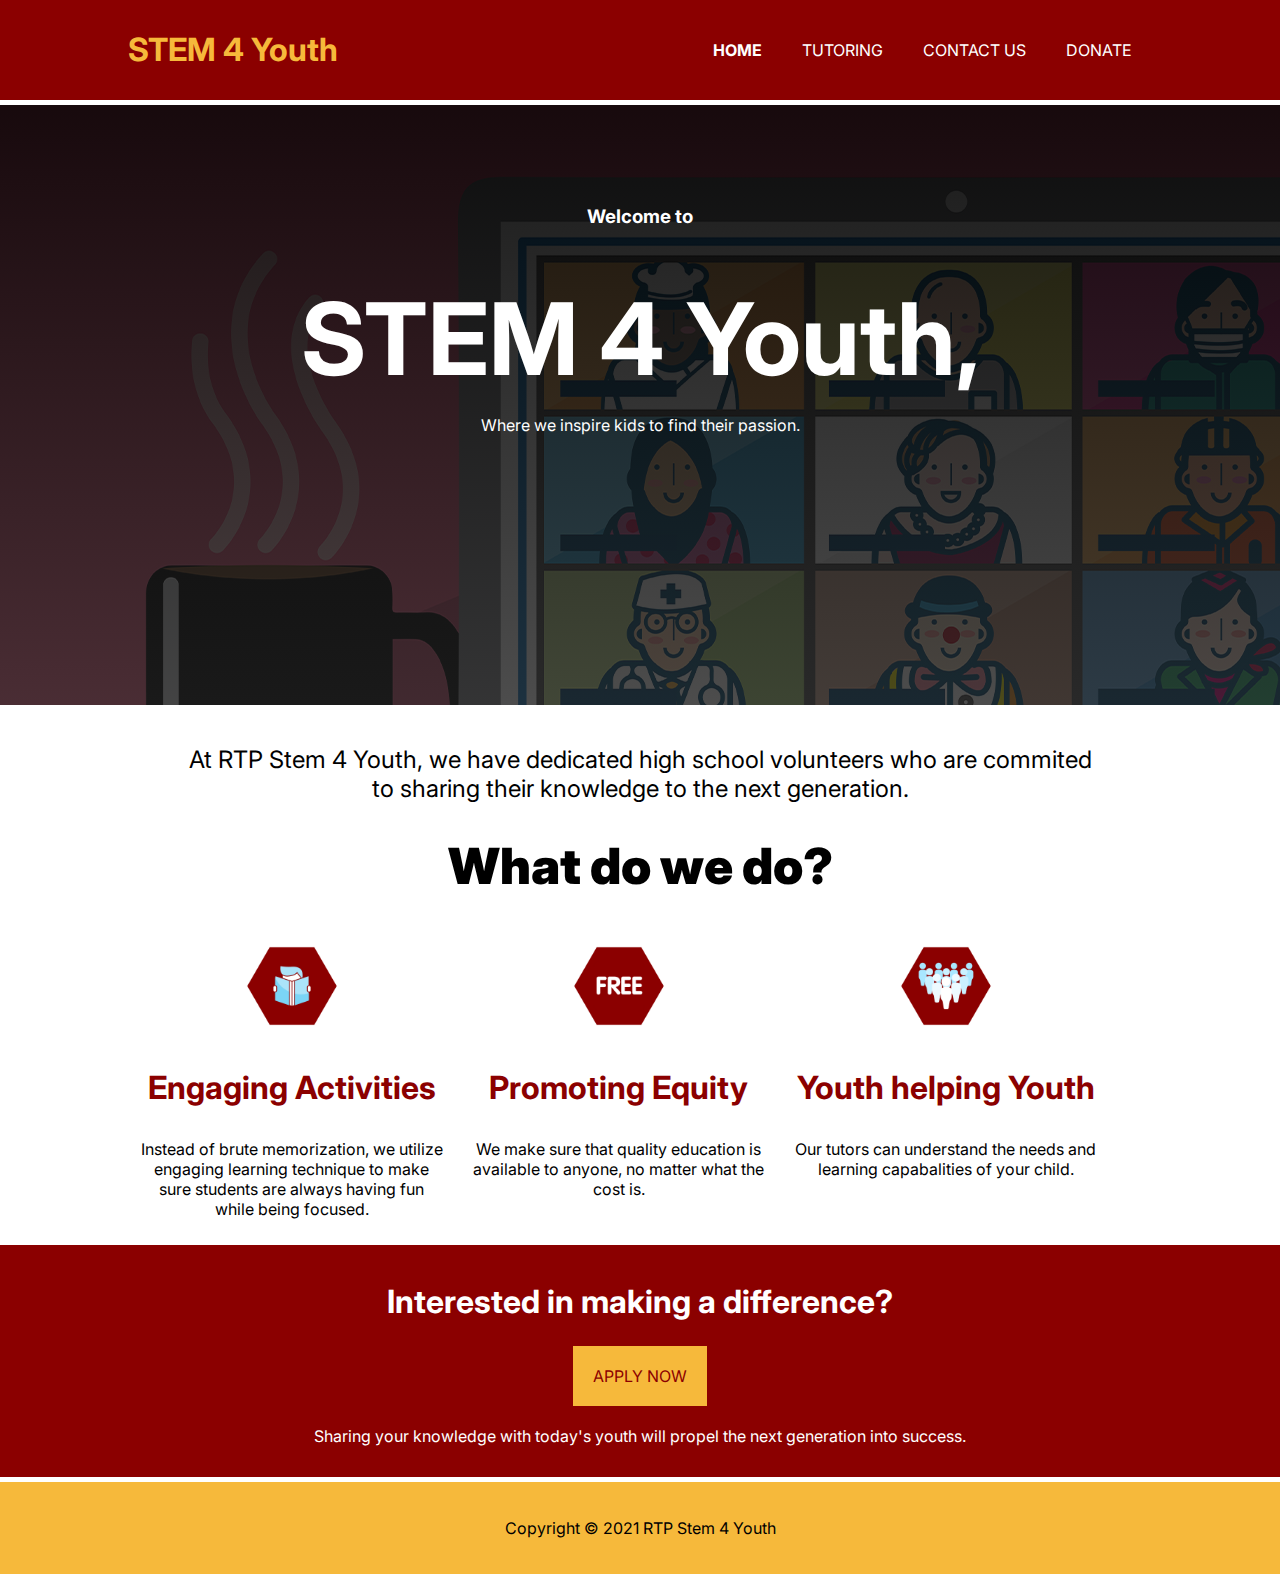
<file: index.html>
<!DOCTYPE HTML>
<html lang="en">
    <head>
        <meta name="viewport" content="with=device-width, intial-scale=1.0">
        <title>Stem 4 Youth</title>
        <link rel="stylesheet" href="style.css">
        <link rel="preconnect" href="https://fonts.googleapis.com">
        <link rel="preconnect" href="https://fonts.gstatic.com" crossorigin>
        <link href="https://fonts.googleapis.com/css2?family=Inter:wght@600&display=swap" rel="stylesheet">
        <link rel="preconnect" href="https://fonts.googleapis.com">
        <link rel="preconnect" href="https://fonts.gstatic.com" crossorigin>
        <link href="https://fonts.googleapis.com/css2?family=Inter&display=swap" rel="stylesheet">
    </head>
    <body>
        <header>
            <div class="container">
                    <div id="logo">
                        <h1><span class="highlight">STEM 4 Youth</span></h1>   
                    </div>
                    <nav>
                        <div class="navlinks">
                            <ul>
                                <li class="current"><a href="">HOME</a></li>
                                <li><a href="about.html">TUTORING</a></li>
                                <li><a href="contact.html">CONTACT US</a></li>
                                <li><a href="contact.html">DONATE</a></li>
                            </ul>   
                        </div>
                    </nav>
            </div>
        </header>

        <section id="showcase">
            <div class="container">
                <h3>Welcome to</h4> 
                <h1>STEM 4 Youth,</h1> 
                <p>Where we inspire kids to find their passion.</p> 
            </div>
        </section>

        <section id="about">
            <div class="container">
                <h2>At RTP Stem 4 Youth, we have dedicated high school volunteers who are commited to sharing their knowledge to the next generation.</h2>
                <h1>What do we do?</h1>
            </div>
        </section>

        <section id="boxes">
            <div class = "container">
                <div class="box">
                    <img src="images/logo_learning.png">
                    <h3>Engaging Activities</h3>
                    <p>Instead of brute memorization, we utilize engaging learning technique to make sure students are always having fun while being focused.</p>
                </div>
                <div class="box">
                    <img src="images/logo_free.png">
                    <h3>Promoting Equity</h3>
                    <p>We make sure that quality education is available to anyone, no matter what the cost is.</p>
                </div>
                <div class="box">
                    <img src="images/logo_helping.png">
                    <h3>Youth helping Youth</h3>
                    <p>Our tutors can understand the needs and learning capabalities of your child.</p>
                </div>
            </div>
        </section>
        
        <section id="apply">
            <div class = "container">
                <h1>Interested in making a difference?</h1>
                <div class="button_cont" align="center"><a class="applybutton" href="https://google.com" target="_blank" rel="nofollow noopener noreferrer" draggable="false">Apply Now</a></div>
                <p>Sharing your knowledge with today's youth will propel the next generation into success.</p>
            </div>
        </section>
        <footer>
            <p>Copyright &copy; 2021 RTP Stem 4 Youth</p>
        </footer>
    </body>
</html>
</file>
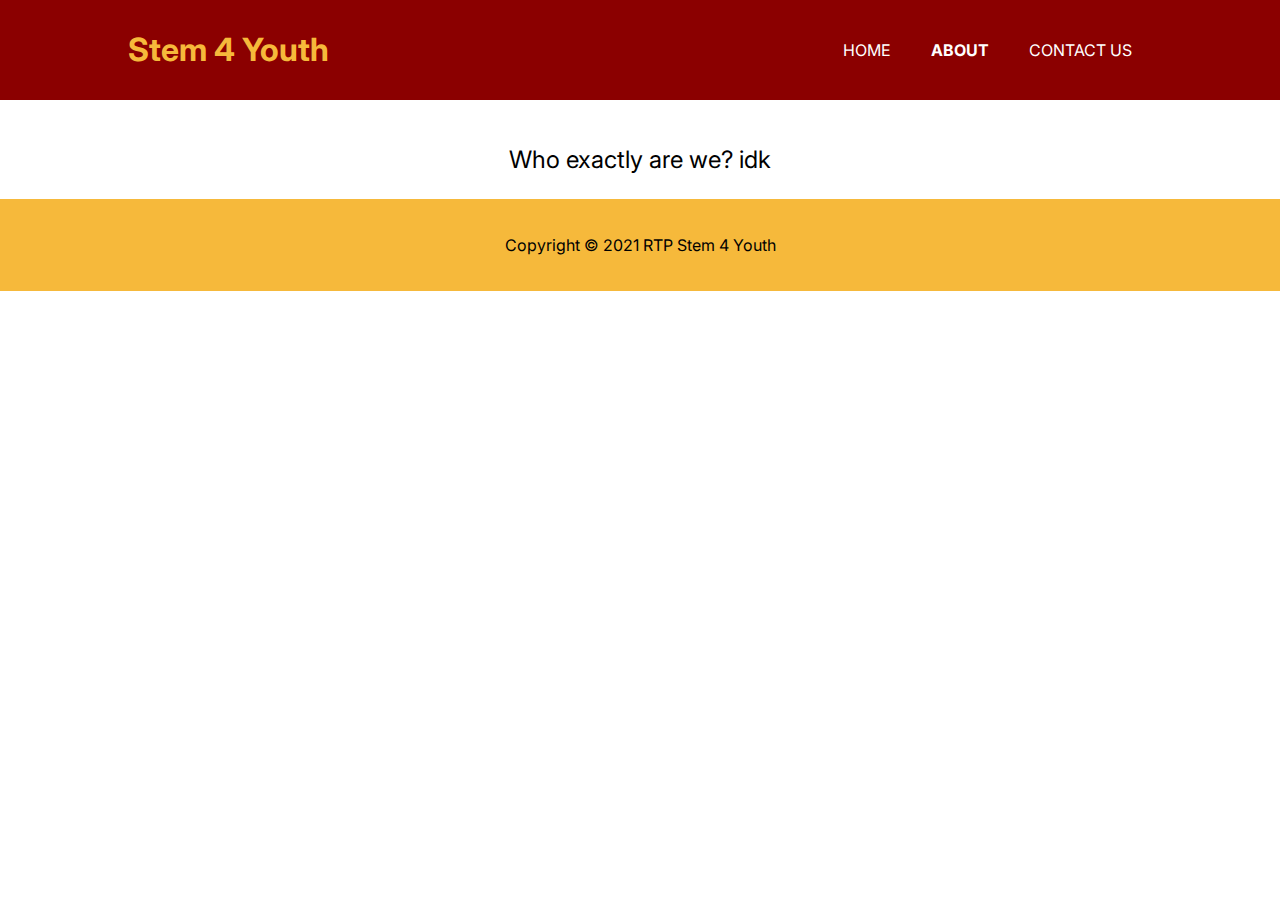
<file: about.html>
<!DOCTYPE HTML>
<html lang="en">
    <head>
        <meta name="viewport" content="with=device-width, intial-scale=1.0">
        <title>About</title>
        <link rel="stylesheet" href="style.css">
        <link rel="preconnect" href="https://fonts.googleapis.com">
        <link rel="preconnect" href="https://fonts.gstatic.com" crossorigin>
        <link href="https://fonts.googleapis.com/css2?family=Inter:wght@600&display=swap" rel="stylesheet">
        <link rel="preconnect" href="https://fonts.googleapis.com">
        <link rel="preconnect" href="https://fonts.gstatic.com" crossorigin>
        <link href="https://fonts.googleapis.com/css2?family=Inter&display=swap" rel="stylesheet">
    </head>
    <body>
        <header>
            <div class="container">
                    <div id="logo">
                        <h1><span class="highlight">Stem 4 Youth</span></h1>   
                    </div>
                    <nav>
                        <div class="navlinks">
                            <ul>
                                <li><a href="index.html">HOME</a></li>
                                <li class="current"><a href="about.html">ABOUT</a></li>
                                <li><a href="contact.html">CONTACT US</a></li>
                            </ul>   
                        </div>
                    </nav>
            </div>
        </header>

        <section id="about">
            <div class="container">
                <h2>Who exactly are we? idk</h2>
            </div>
        </section>

        <section id="main">
            <div class = "container">
                
            </div>
        </section>
        
        <footer>
            <p>Copyright &copy; 2021 RTP Stem 4 Youth</p>
        </footer>
    </body>
</html>
</file>
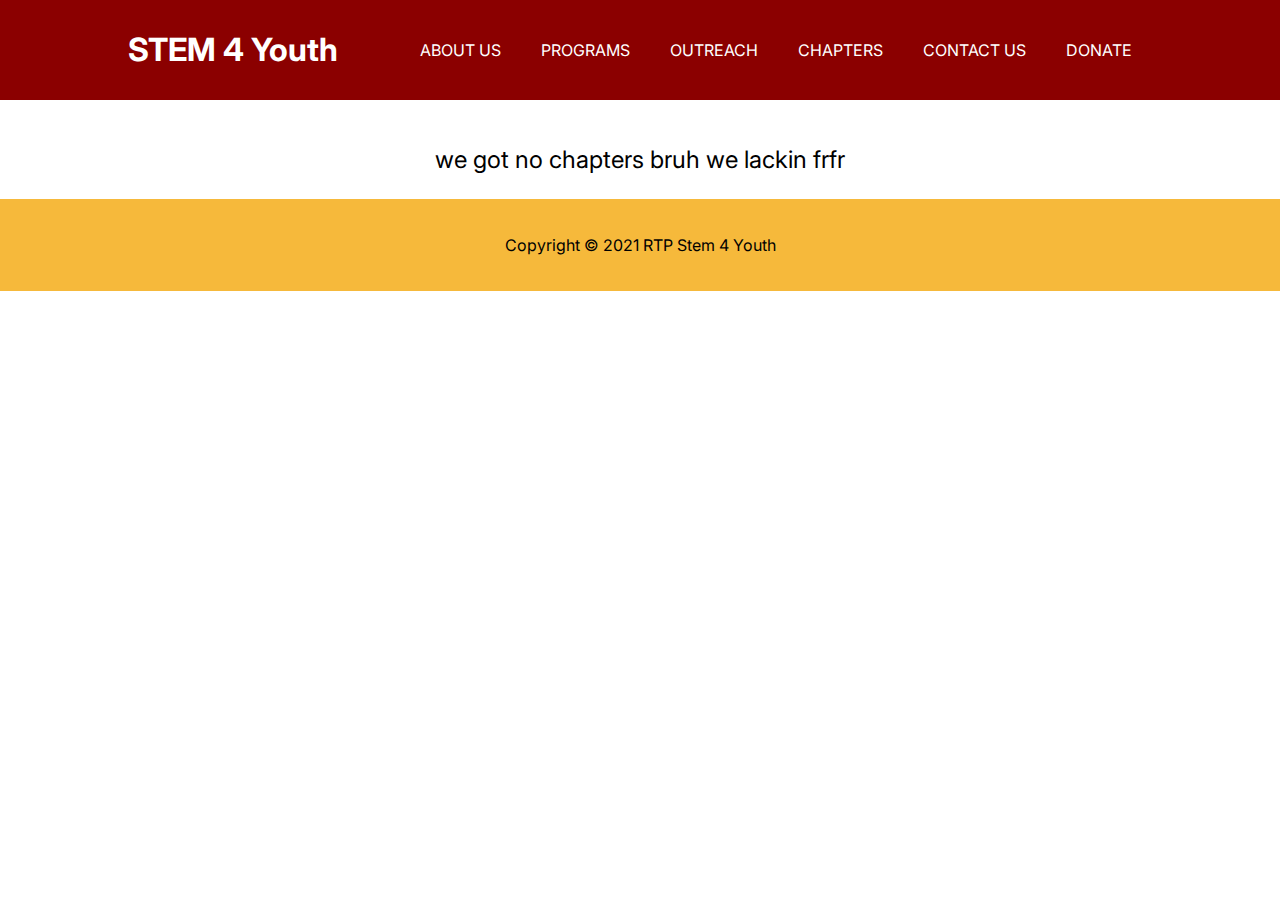
<file: chapters.html>
<!DOCTYPE HTML>
<html lang="en">
    <head>
        <meta name="viewport" content="with=device-width, intial-scale=1.0">
        <title>Stem 4 Youth</title>
        <link rel="stylesheet" href="style.css">
        <link rel="preconnect" href="https://fonts.googleapis.com">
        <link rel="preconnect" href="https://fonts.gstatic.com" crossorigin>
        <link href="https://fonts.googleapis.com/css2?family=Inter:wght@600&display=swap" rel="stylesheet">
        <link rel="preconnect" href="https://fonts.googleapis.com">
        <link rel="preconnect" href="https://fonts.gstatic.com" crossorigin>
        <link href="https://fonts.googleapis.com/css2?family=Inter&display=swap" rel="stylesheet">
    </head>
    <body>
        <header>
            <div class="container">
                    <div id="logo">
                        <span class="highlight"><a href="home.html"><h1>STEM 4 Youth</h1></a></span>   
                    </div>
                    <nav>
                        <div class="navlinks">
                            <ul>
                                <li><a href="about.html">ABOUT US</a></li>
                                <li><a href="programs.html">PROGRAMS</a></li>
                                <li><a href="outreach.html">OUTREACH</a></li>
                                <li><a href="chapters.html">CHAPTERS</a></li>
                                <li><a href="contact.html">CONTACT US</a></li>
                                <li><a href="donate.html">DONATE</a></li>
                            </ul>   
                        </div>
                    </nav>
            </div>
        </header>

        <section id="about">
            <div class="container">
                <h2>we got no chapters bruh we lackin frfr</h2>
            </div>
        </section>

        <section id="main">
            <div class = "container">
                
            </div>
        </section>
        <footer>
            <p>Copyright &copy; 2021 RTP Stem 4 Youth</p>
        </footer>
    </body>
</html>
</file>
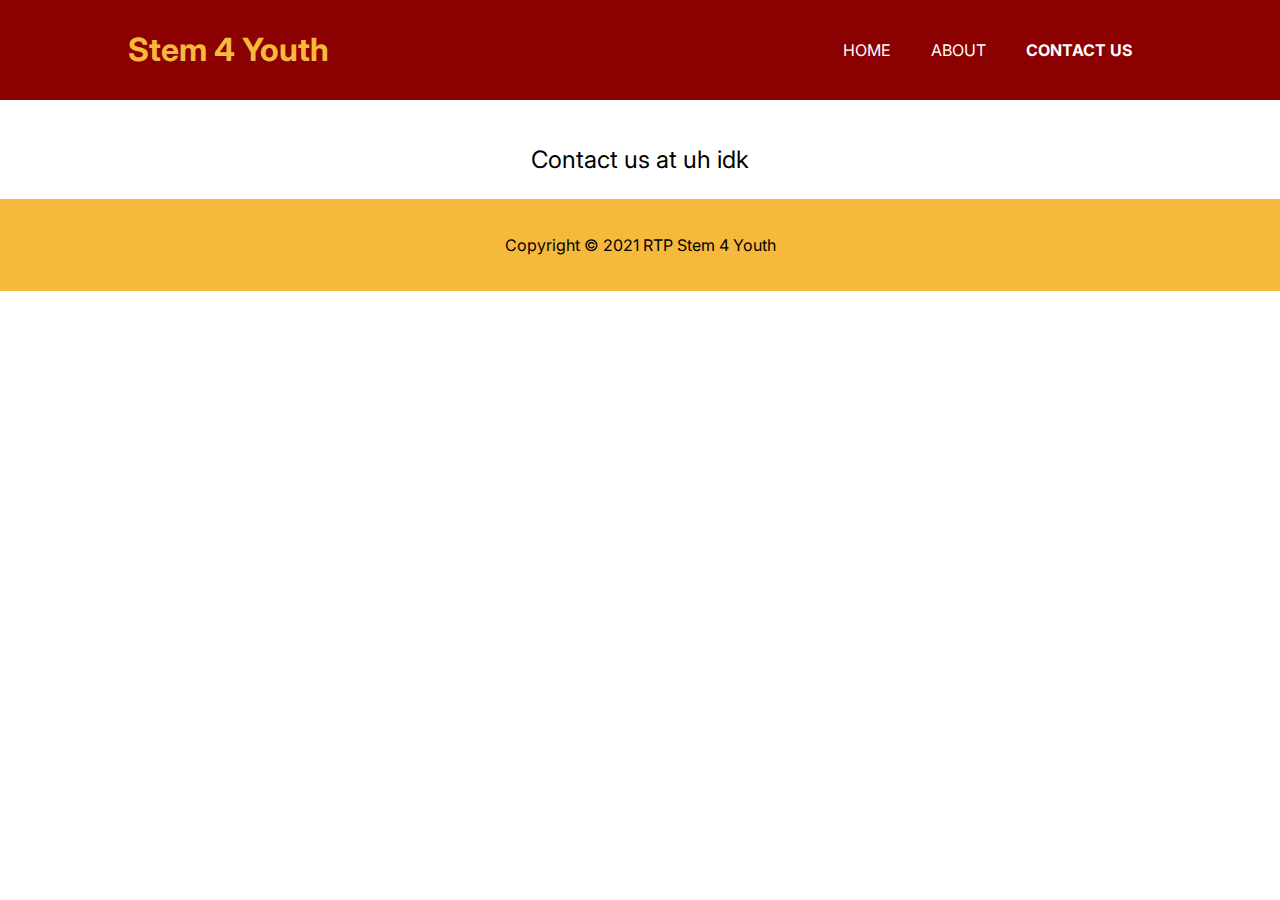
<file: contact.html>
<!DOCTYPE HTML>
<html lang="en">
    <head>
        <meta name="viewport" content="with=device-width, intial-scale=1.0">
        <title>About</title>
        <link rel="stylesheet" href="style.css">
        <link rel="preconnect" href="https://fonts.googleapis.com">
        <link rel="preconnect" href="https://fonts.gstatic.com" crossorigin>
        <link href="https://fonts.googleapis.com/css2?family=Inter:wght@600&display=swap" rel="stylesheet">
        <link rel="preconnect" href="https://fonts.googleapis.com">
        <link rel="preconnect" href="https://fonts.gstatic.com" crossorigin>
        <link href="https://fonts.googleapis.com/css2?family=Inter&display=swap" rel="stylesheet">
    </head>
    <body>
        <header>
            <div class="container">
                    <div id="logo">
                        <h1><span class="highlight">Stem 4 Youth</span></h1>   
                    </div>
                    <nav>
                        <div class="navlinks">
                            <ul>
                                <li><a href="index.html">HOME</a></li>
                                <li><a href="about.html">ABOUT</a></li>
                                <li class="current"><a href="contact.html">CONTACT US</a></li>
                            </ul>   
                        </div>
                    </nav>
            </div>
        </header>

        <section id="about">
            <div class="container">
                <h2>Contact us at uh idk</h2>
            </div>
        </section>

        <section id="main">
            <div class = "container">
                
            </div>
        </section>
        
        <footer>
            <p>Copyright &copy; 2021 RTP Stem 4 Youth</p>
        </footer>
    </body>
</html>
</file>
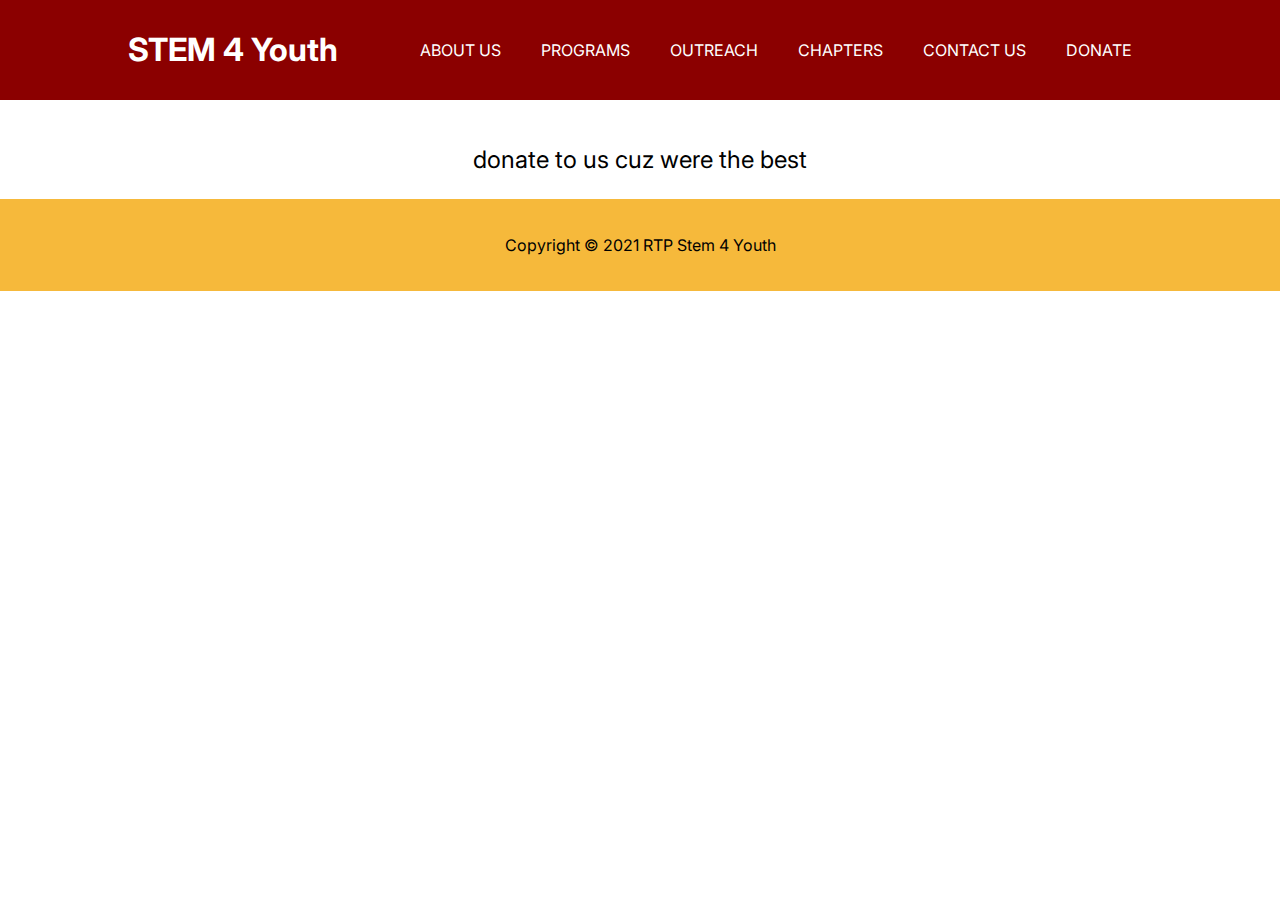
<file: donate.html>
<!DOCTYPE HTML>
<html lang="en">
    <head>
        <meta name="viewport" content="with=device-width, intial-scale=1.0">
        <title>Stem 4 Youth</title>
        <link rel="stylesheet" href="style.css">
        <link rel="preconnect" href="https://fonts.googleapis.com">
        <link rel="preconnect" href="https://fonts.gstatic.com" crossorigin>
        <link href="https://fonts.googleapis.com/css2?family=Inter:wght@600&display=swap" rel="stylesheet">
        <link rel="preconnect" href="https://fonts.googleapis.com">
        <link rel="preconnect" href="https://fonts.gstatic.com" crossorigin>
        <link href="https://fonts.googleapis.com/css2?family=Inter&display=swap" rel="stylesheet">
    </head>
    <body>
        <header>
            <div class="container">
                    <div id="logo">
                        <span class="highlight"><a href="home.html"><h1>STEM 4 Youth</h1></a></span>                    </div>
                    <nav>
                        <div class="navlinks">
                            <ul>
                                <li><a href="about.html">ABOUT US</a></li>
                                <li><a href="programs.html">PROGRAMS</a></li>
                                <li><a href="outreach.html">OUTREACH</a></li>
                                <li><a href="chapters.html">CHAPTERS</a></li>
                                <li><a href="contact.html">CONTACT US</a></li>
                                <li><a href="donate.html">DONATE</a></li>
                            </ul>   
                        </div>
                    </nav>
            </div>
        </header>

    </header>

    <section id="about">
        <div class="container">
            <h2>donate to us cuz were the best</h2>
        </div>
    </section>

    <section id="main">
        <div class = "container">
            
        </div>
    </section>
        <footer>
            <p>Copyright &copy; 2021 RTP Stem 4 Youth</p>
        </footer>
    </body>
</html>
</file>
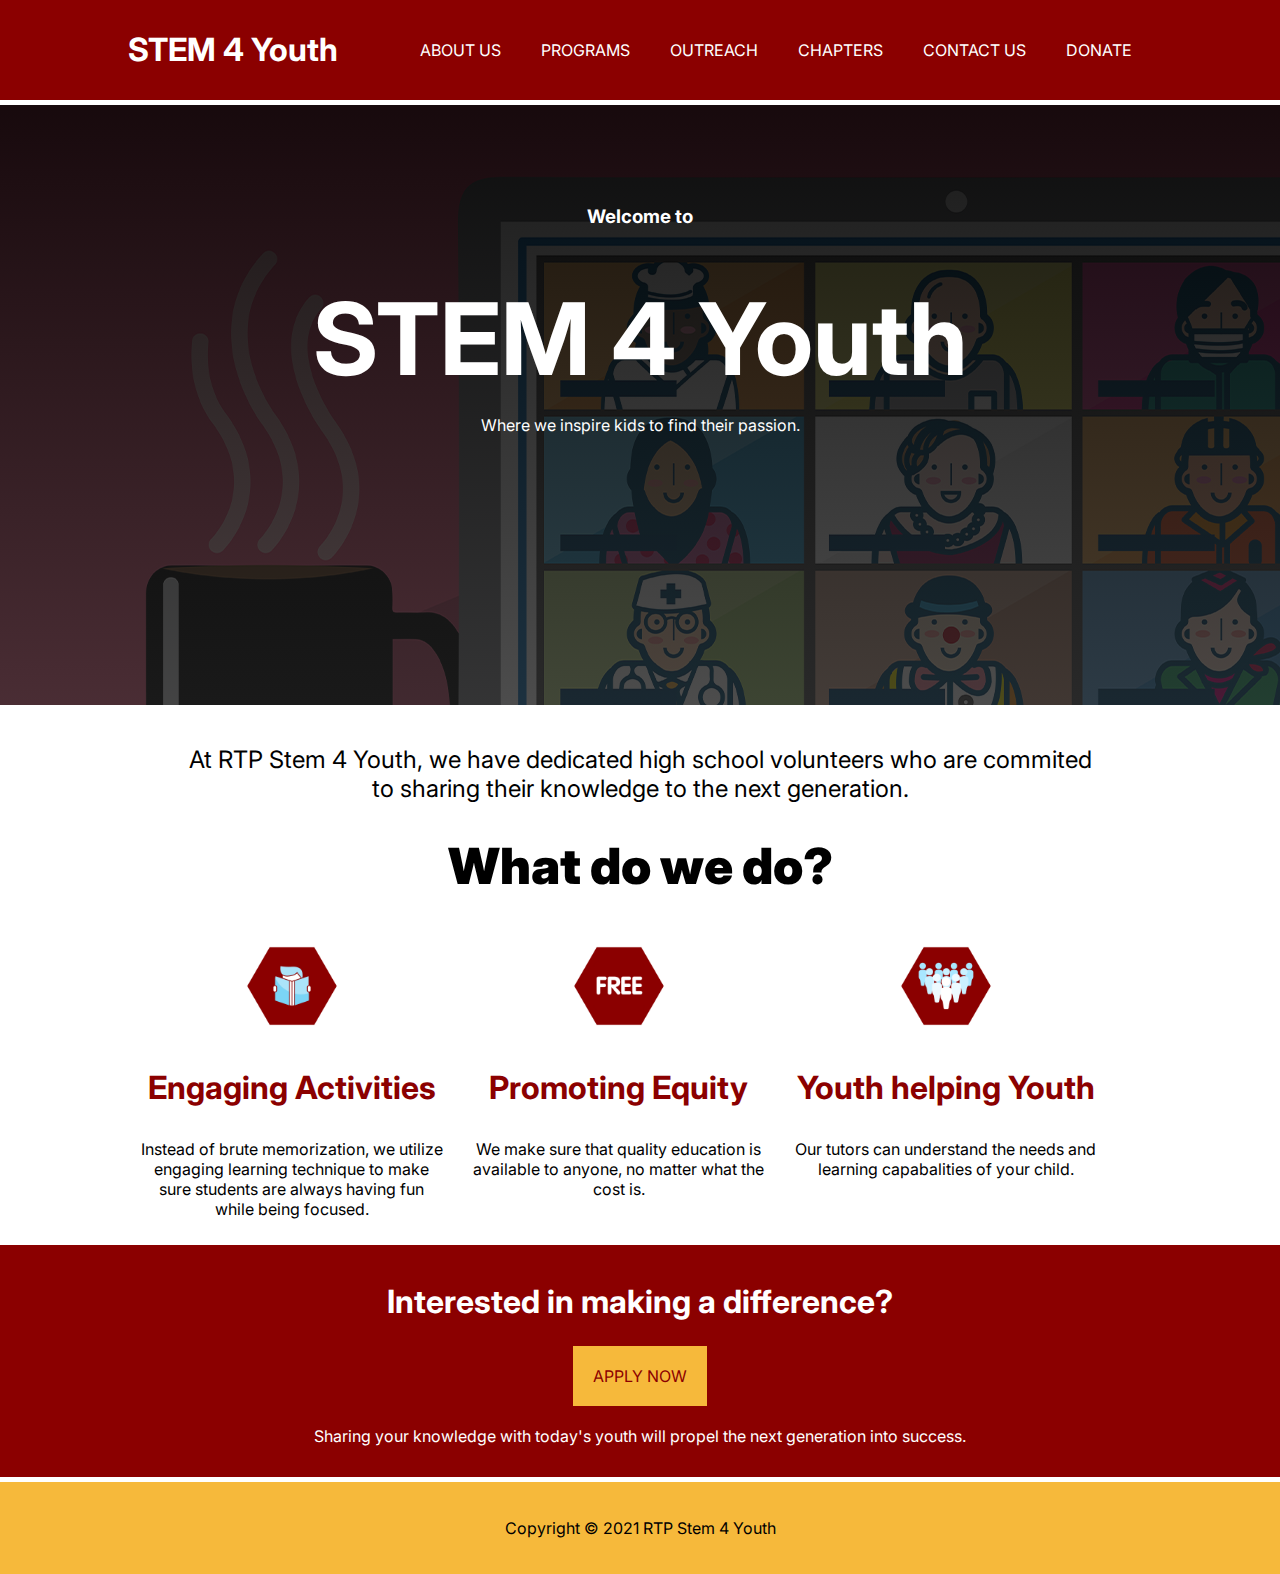
<file: home.html>
<!DOCTYPE HTML>
<html lang="en">
    <head>
        <meta name="viewport" content="with=device-width, intial-scale=1.0">
        <title>Stem 4 Youth</title>
        <link rel="stylesheet" href="style.css">
        <link rel="preconnect" href="https://fonts.googleapis.com">
        <link rel="preconnect" href="https://fonts.gstatic.com" crossorigin>
        <link href="https://fonts.googleapis.com/css2?family=Inter:wght@600&display=swap" rel="stylesheet">
        <link rel="preconnect" href="https://fonts.googleapis.com">
        <link rel="preconnect" href="https://fonts.gstatic.com" crossorigin>
        <link href="https://fonts.googleapis.com/css2?family=Inter&display=swap" rel="stylesheet">
    </head>
    <body>
        <header>
            <div class="container">
                    <div id="logo">
                        <span class="highlight"><a href="home.html"><h1>STEM 4 Youth</h1></a></span>
                    </div>
                    <nav>
                        <div class="navlinks">
                            <ul>
                                <li><a href="about.html">ABOUT US</a></li>
                                <li><a href="programs.html">PROGRAMS</a></li>
                                <li><a href="outreach.html">OUTREACH</a></li>
                                <li><a href="chapters.html">CHAPTERS</a></li>
                                <li><a href="contact.html">CONTACT US</a></li>
                                <li><a href="donate.html">DONATE</a></li>
                            </ul>   
                        </div>
                    </nav>
            </div>
        </header>

        <section id="showcase">
            <div class="container">
                <h3>Welcome to</h4> 
                <h1>STEM 4 Youth</h1> 
                <p>Where we inspire kids to find their passion.</p> 
            </div>
        </section>

        <section id="about">
            <div class="container">
                <h2>At RTP Stem 4 Youth, we have dedicated high school volunteers who are commited to sharing their knowledge to the next generation.</h2>
                <h1>What do we do?</h1>
            </div>
        </section>

        <section id="boxes">
            <div class = "container">
                <div class="box">
                    <img src="images/logo_learning.png">
                    <h3>Engaging Activities</h3>
                    <p>Instead of brute memorization, we utilize engaging learning technique to make sure students are always having fun while being focused.</p>
                </div>
                <div class="box">
                    <img src="images/logo_free.png">
                    <h3>Promoting Equity</h3>
                    <p>We make sure that quality education is available to anyone, no matter what the cost is.</p>
                </div>
                <div class="box">
                    <img src="images/logo_helping.png">
                    <h3>Youth helping Youth</h3>
                    <p>Our tutors can understand the needs and learning capabalities of your child.</p>
                </div>
            </div>
        </section>
        
        <section id="apply">
            <div class = "container">
                <h1>Interested in making a difference?</h1>
                <div class="button_cont" align="center"><a class="applybutton" href="https://forms.gle/Jt8FbyvFXezPoLcGA" target="_blank" rel="nofollow noopener noreferrer" draggable="false">Apply Now</a></div>
                <p>Sharing your knowledge with today's youth will propel the next generation into success.</p>
            </div>
        </section>
        <footer>
            <p>Copyright &copy; 2021 RTP Stem 4 Youth</p>
        </footer>
    </body>
</html>
</file>
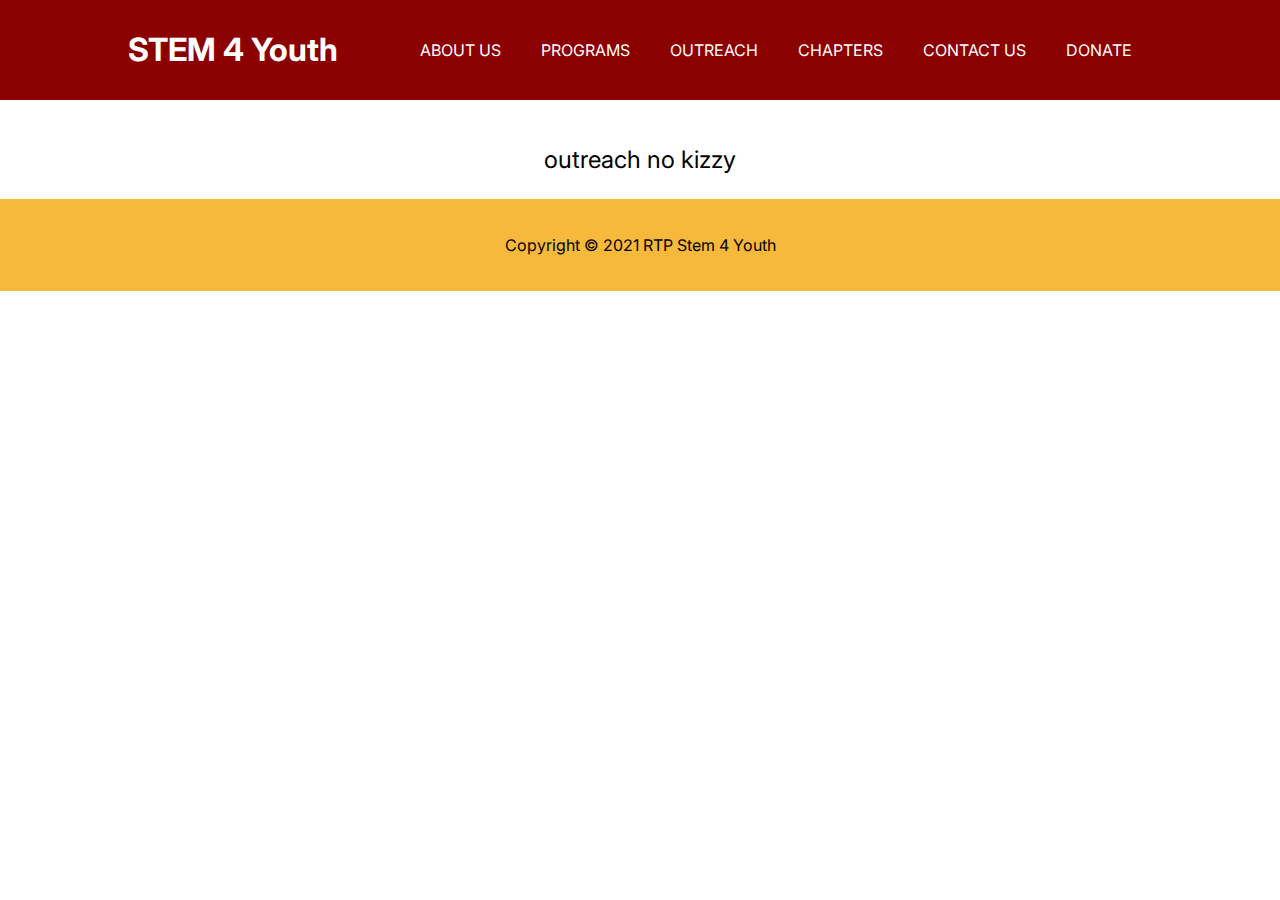
<file: outreach.html>
<!DOCTYPE HTML>
<html lang="en">
    <head>
        <meta name="viewport" content="with=device-width, intial-scale=1.0">
        <title>About</title>
        <link rel="stylesheet" href="style.css">
        <link rel="preconnect" href="https://fonts.googleapis.com">
        <link rel="preconnect" href="https://fonts.gstatic.com" crossorigin>
        <link href="https://fonts.googleapis.com/css2?family=Inter:wght@600&display=swap" rel="stylesheet">
        <link rel="preconnect" href="https://fonts.googleapis.com">
        <link rel="preconnect" href="https://fonts.gstatic.com" crossorigin>
        <link href="https://fonts.googleapis.com/css2?family=Inter&display=swap" rel="stylesheet">
    </head>
    <body>
        <header>
            <div class="container">
                    <div id="logo">
                        <span class="highlight"><a href="home.html"><h1>STEM 4 Youth</h1></a></span>  
                    </div>
                    <nav>
                        <div class="navlinks">
                            <ul>
                                <li><a href="about.html">ABOUT US</a></li>
                                <li><a href="programs.html">PROGRAMS</a></li>
                                <li><a href="outreach.html">OUTREACH</a></li>
                                <li><a href="chapters.html">CHAPTERS</a></li>
                                <li><a href="contact.html">CONTACT US</a></li>
                                <li><a href="donate.html">DONATE</a></li>
                            </ul>   
                        </div>
                    </nav>
            </div>
        </header>

        <section id="about">
            <div class="container">
                <h2>outreach no kizzy</h2>
            </div>
        </section>

        <section id="main">
            <div class = "container">
                
            </div>
        </section>
        
        <footer>
            <p>Copyright &copy; 2021 RTP Stem 4 Youth</p>
        </footer>
    </body>
</html>
</file>
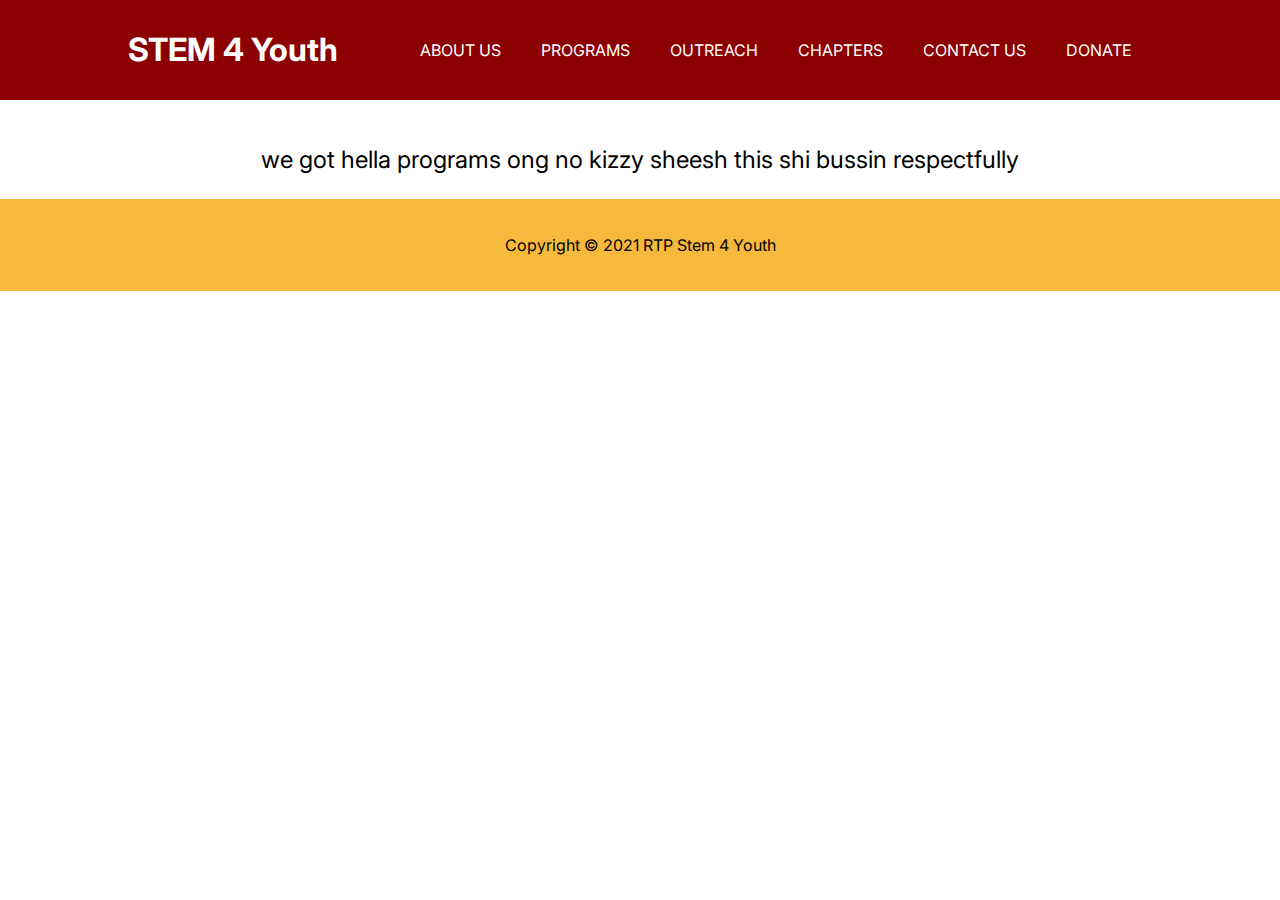
<file: programs.html>
<!DOCTYPE HTML>
<html lang="en">
    <head>
        <meta name="viewport" content="with=device-width, intial-scale=1.0">
        <title>Stem 4 Youth</title>
        <link rel="stylesheet" href="style.css">
        <link rel="preconnect" href="https://fonts.googleapis.com">
        <link rel="preconnect" href="https://fonts.gstatic.com" crossorigin>
        <link href="https://fonts.googleapis.com/css2?family=Inter:wght@600&display=swap" rel="stylesheet">
        <link rel="preconnect" href="https://fonts.googleapis.com">
        <link rel="preconnect" href="https://fonts.gstatic.com" crossorigin>
        <link href="https://fonts.googleapis.com/css2?family=Inter&display=swap" rel="stylesheet">
    </head>
    <body>
        <header>
            <div class="container">
                    <div id="logo">
                        <span class="highlight"><a href="home.html"><h1>STEM 4 Youth</h1></a></span>                    </div>
                    <nav>
                        <div class="navlinks">
                            <ul>
                                <li><a href="about.html">ABOUT US</a></li>
                                <li><a href="programs.html">PROGRAMS</a></li>
                                <li><a href="outreach.html">OUTREACH</a></li>
                                <li><a href="chapters.html">CHAPTERS</a></li>
                                <li><a href="contact.html">CONTACT US</a></li>
                                <li><a href="donate.html">DONATE</a></li>
                            </ul>   
                        </div>
                    </nav>
            </div>
        </header>

    </header>

    <section id="about">
        <div class="container">
            <h2>we got hella programs ong no kizzy sheesh this shi bussin respectfully</h2>
        </div>
    </section>

    <section id="main">
        <div class = "container">
            
        </div>
    </section>
        <footer>
            <p>Copyright &copy; 2021 RTP Stem 4 Youth</p>
        </footer>
    </body>
</html>
</file>
<file: style.css>
body{
	font-family: 'Inter', sans-serif;
	margin: 0;
	padding: 0;
	background-color: white;
} 

.container{
	width:80%;
	margin:auto;
	overflow:hidden;
	font-weight: 400;
}

header{
	background: darkred;
	color: white;
	padding-top:30px;
	min-height: 70px;
	border-bottom: white 5px solid;
}

header a{
	color: white;
	text-decoration: none;
	font-size:16px;
}

header ul{
	padding: 0;
	margin: 0;
}

header li{
	float:left;
	display:inline;
	padding: 0 20px 0 20px;
}

header #logo{
	float:left;
}

header #logo h1{
	margin:0;
}

header nav{
	float:right;
	margin-top: 10px;
}

header .highlight, header .current{
	color: #f6b93b;
	font-weight: bold;
}

header a:hover{
	transition: 0.3s;
	color:rgb(153, 230, 255);
}

#showcase{
	min-height:600px;
	background-image:
    linear-gradient(to bottom, rgba(0, 0, 0, 0.9), rgba(32, 32, 32, 0.8)),
	url('images/backgroundimage.jpg');
	backdrop-filter: blur(100px);
	text-align:center;
	color: white;
}
#showcase h1{
	margin-top:50px;
	font-size:100px;
	margin-bottom:10px;
}

#showcase h3{
	margin-top:100px;
	margin-bottom:0px;
}

#about{
	text-align: center;
	margin: 20px 70px 0px 70px;
}

#about h2{
	font-weight:400;
}
#about h1{
	font-weight: 900;
	font-size: 50px;
}

#boxes{
	margin-top: 0px;
}

#boxes .box{
	float:left;
	text-align: center;
	width: 30%;
	padding: 10px;
}

#boxes .box img{
	width: 30%;
	align-items: center;
	padding-bottom: -20px;
}

#boxes .box h3{
	color: darkred;
	font-weight: bold;
	font-size: xx-large;
}

.applybutton {
	color: darkred !important;
	text-transform: uppercase;
	text-decoration: none;
	background: #f6b93b;
	padding: 20px;
	border: 4px solid darkred !important;
	display: inline-block;
	transition: all 0.4s ease 0s;
}

.applybutton:hover {
	color: #ffffff !important;
	background: darkred;
	border-color: white !important;
	transition: all 0.4s ease 0s;
}

footer{
	padding:20px;
	margin-top:5px;
	color:black;
	background-color: #f6b93b;
	text-align: center;
}

#apply{
	padding:15px;
	background:darkred;
	text-align: center;
	color: white;
}

#apply h1{
	font-size: xx-large;
}
</file>
